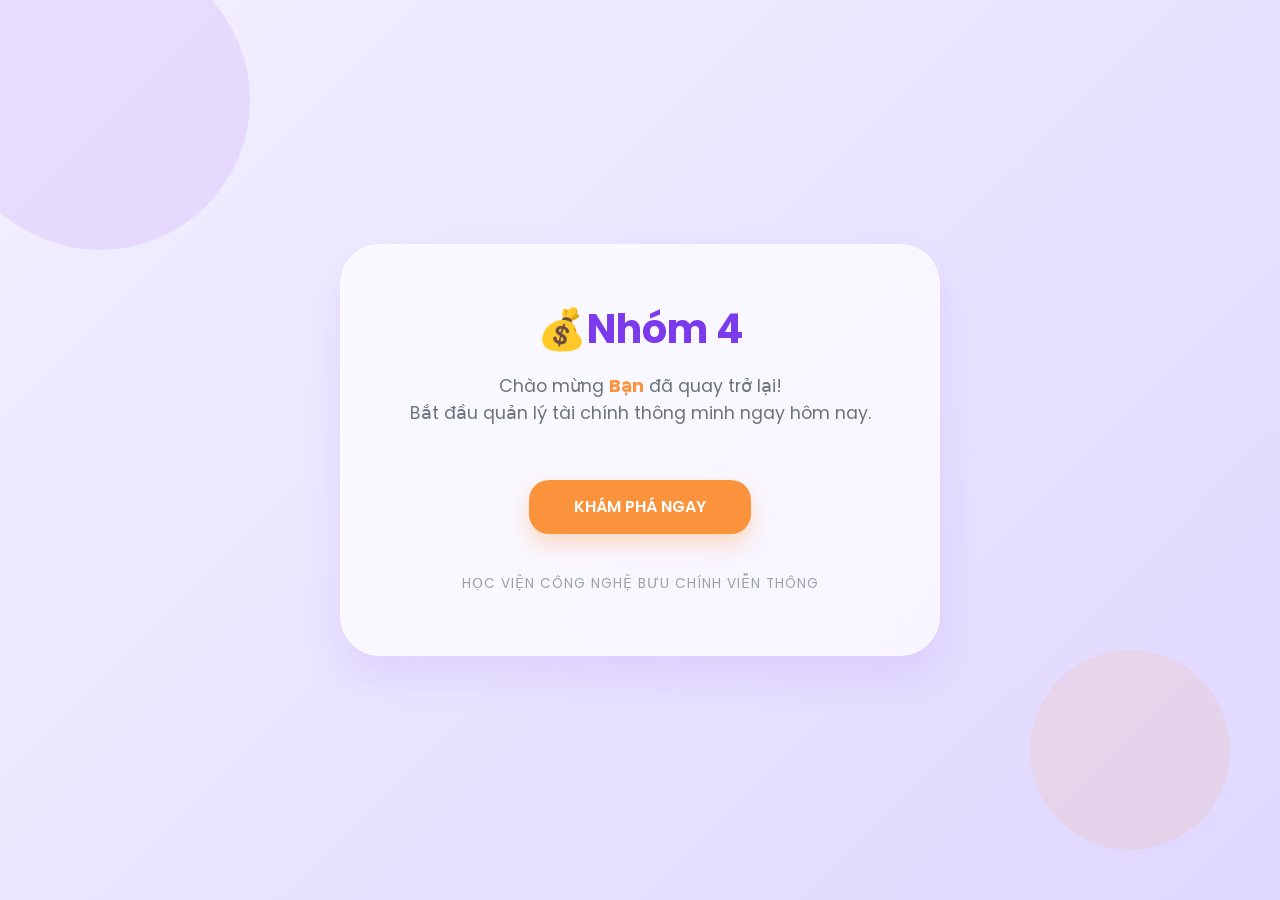
<file: index.html>
<!DOCTYPE html>
<html lang="vi">
<head>
    <meta charset="UTF-8">
    <meta name="viewport" content="width=device-width, initial-scale=1.0">
    <title>Chào mừng bạn đến với Nhóm 4</title>
    <link href="https://cdn.jsdelivr.net/npm/bootstrap@5.3.0/dist/css/bootstrap.min.css" rel="stylesheet">
    <link href="https://fonts.googleapis.com/css2?family=Poppins:wght@400;600;700&display=swap" rel="stylesheet">
    <style>
        body {
            /* Tông màu Lavender chủ đạo từ mẫu UI */
            background: linear-gradient(135deg, #f3f0ff 0%, #e0d7ff 100%);
            height: 100vh;
            display: flex;
            align-items: center;
            justify-content: center;
            font-family: 'Poppins', sans-serif;
            margin: 0;
            overflow: hidden;
        }

        /* Trang trí thêm vài vòng tròn màu pastel cho giống mẫu */
        body::before, body::after {
            content: '';
            position: absolute;
            border-radius: 50%;
            z-index: -1;
        }
        body::before {
            width: 300px; height: 300px;
            background: rgba(124, 58, 237, 0.1);
            top: -50px; left: -50px;
        }
        body::after {
            width: 200px; height: 200px;
            background: rgba(251, 146, 60, 0.1);
            bottom: 50px; right: 50px;
        }

        .welcome-card {
            /* Hiệu ứng kính mờ Glassmorphism */
            background: rgba(255, 255, 255, 0.7);
            backdrop-filter: blur(15px);
            -webkit-backdrop-filter: blur(15px);
            border-radius: 40px; /* Bo góc cực đại theo mẫu */
            padding: 60px;
            border: 1px solid rgba(255, 255, 255, 0.5);
            text-align: center;
            box-shadow: 0 20px 40px rgba(124, 58, 237, 0.1);
            max-width: 600px;
            width: 90%;
        }

        h1 {
            color: #7c3aed; /* Màu tím đậm cho tiêu đề */
            font-weight: 700;
            margin-bottom: 20px;
        }

        p {
            color: #4b5563;
            font-size: 1.1rem;
        }

        b {
            color: #fb923c; /* Tên Hằng màu cam đất nổi bật */
        }

        .btn-start {
            /* Nút bấm màu Cam đất Pastel */
            background-color: #fb923c;
            color: white;
            font-weight: 600;
            padding: 15px 45px;
            border-radius: 20px;
            transition: all 0.3s ease;
            text-decoration: none;
            display: inline-block;
            margin-top: 30px;
            box-shadow: 0 10px 20px rgba(251, 146, 60, 0.3);
            border: none;
        }

        .btn-start:hover {
            transform: translateY(-5px);
            background-color: #fb923c;
            color: white;
            box-shadow: 0 15px 25px rgba(251, 146, 60, 0.4);
        }

        .ptit-tag {
            margin-top: 40px;
            font-size: 0.85rem;
            color: #9ca3af;
            letter-spacing: 1px;
            text-transform: uppercase;
        }
    </style>
</head>
<body>
    <div class="welcome-card">
        <div class="brand-container">
            
            <h1 class="brand-title">💰Nhóm 4</h1>
        </div>
    
        <p class="mb-4 text-secondary">Chào mừng <b>Bạn</b> đã quay trở lại!<br>Bắt đầu quản lý tài chính thông minh ngay hôm nay.</p>
    
        <a href="app.html" class="btn-start">KHÁM PHÁ NGAY</a>
    
        <div class="ptit-tag">
            Học viện Công nghệ Bưu chính Viễn thông
        </div>
    </div>
</body>
</html>
</file>
